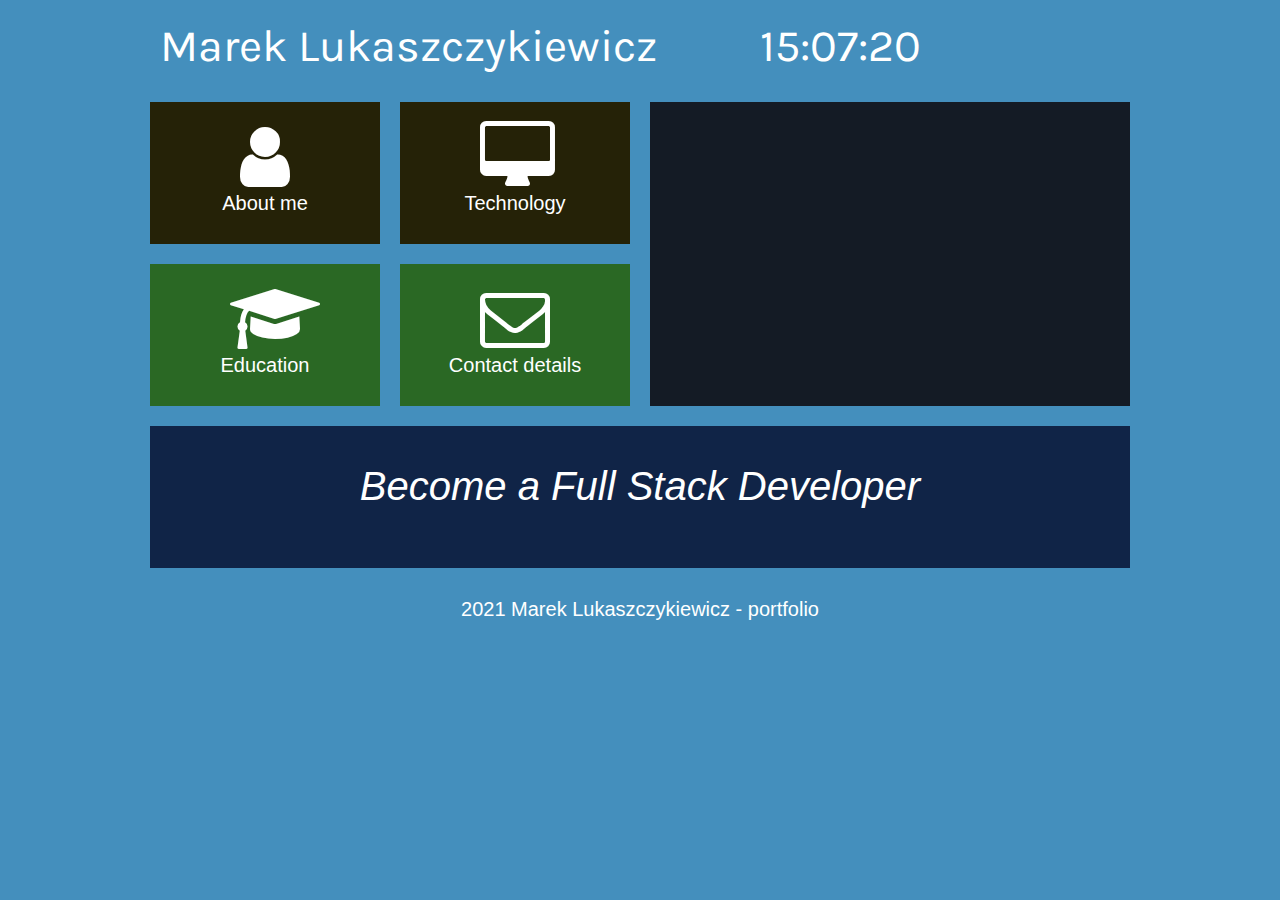
<file: index.html>
<!DOCTYPE HTML>
<html lang="en">
<head>
	<meta charset="utf-8" />
	<meta http-equiv="X-UA-Compatible" content="IE=edge,chrome=1" />
	
	<title>Marek portfolio</title>
	
	<meta name="description" content="My portfolio:CSS, HTML, JavaScript" />
	<meta name="keywords" content="salt, portfolio, css, html, javscript" />
	
	<link rel="stylesheet" href="style.css" type="text/css"/>
	<link rel="stylesheet" href="css/fontello.css" type="text/css"/>
	
	<link rel="preconnect" href="https://fonts.gstatic.com">
	<link href="https://fonts.googleapis.com/css2?family=Karla:ital,wght@1,300&display=swap" rel="stylesheet">
	
	<script src="time.js"></script>
	
		
</head>

<body onload="count();">
	
	<div id="container">
	
		<div class="rectangle">
				<div id="logo"><a href="index.html" class="tilelinkhtml5">Marek Lukaszczykiewicz</a></div>
				<div id="clock"></div>
				<div style="clear: both;"></div>
		</div>
		
		<div class="square">
				<div class="tile1">
				<a href="me.html" class="tilelink"><i class="icon-user"></i><br /> About me</a>
		</div>
			<a href="technology.html" class="tilelinkhtml5">
					<div class="tile1">
					<i class="icon-desktop"></i><br />Technology
					</div>
		</a>
		
		
		<div style="clear:both;"></div>
			
			<div class="tile2">
					<a href="education.html" class="tilelink"><i class="icon-graduation-cap"></i><br />Education</a>
			</div>
			<div class="tile3">
					<a href="contact.html" class="tilelink"><i class="icon-mail"></i><br />Contact details</a>
			</div>
			<div style="clear:both;"></div>
			
			<div class="tile4">
					<i>Become a Full Stack Developer</i>
			</div>
			
		</div>
		<div class="square">
				<div class="tile5">
								
		</div>
			
			<div style="clear:both;"></div>
		</div>
		<div style="clear: both;"></div>
		
		<div class="rectangle">2021 Marek Lukaszczykiewicz - portfolio</div>
	
	</div>
	
</body>
</html>
</file>
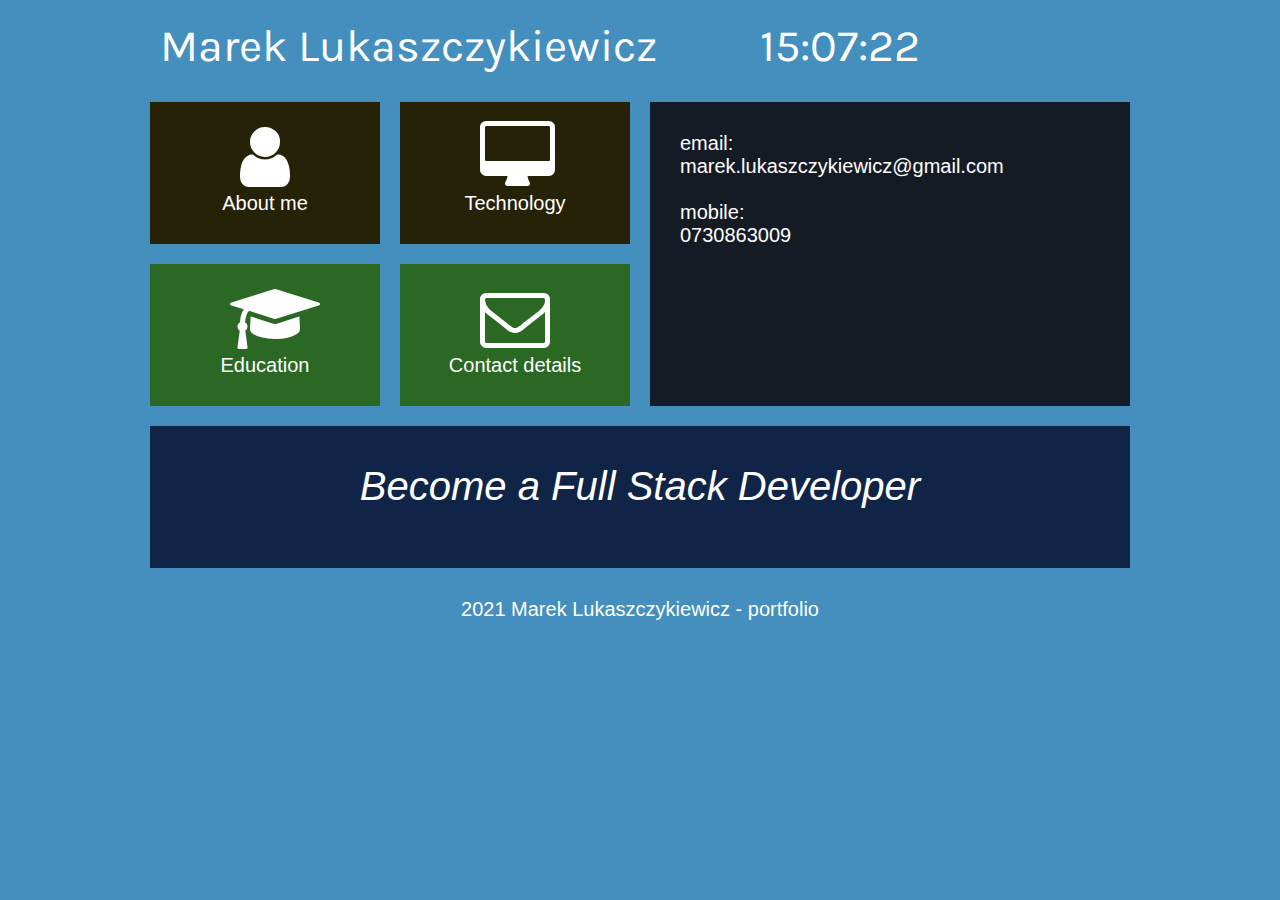
<file: contact.html>
<!DOCTYPE HTML>
<html lang="en">
<head>
	<meta charset="utf-8" />
	<meta http-equiv="X-UA-Compatible" content="IE=edge,chrome=1" />
	
	<title>Marek portfolio</title>
	
	<meta name="description" content="My portfolio:CSS, HTML, JavaScript" />
	<meta name="keywords" content="salt, portfolio, css, html, javscript" />
	
	<link rel="stylesheet" href="style.css" type="text/css"/>
	<link rel="stylesheet" href="css/fontello.css" type="text/css"/>
	
	<link rel="preconnect" href="https://fonts.gstatic.com">
	<link href="https://fonts.googleapis.com/css2?family=Karla:ital,wght@1,300&display=swap" rel="stylesheet">
	
	<script src="time.js"></script>
		
</head>

<body onload="count();">
	
	<div id="container">
	
		<div class="rectangle">
				<div id="logo"><a href="index.html" class="tilelinkhtml5">Marek Lukaszczykiewicz</a></div>
				<div id="clock"></div>
				<div style="clear: both;"></div>
		</div>
		
		<div class="square">
				<div class="tile1">
				<a href="me.html" class="tilelink"><i class="icon-user"></i><br /> About me</a>
		</div>
			<a href="technology.html" class="tilelinkhtml5">
					<div class="tile1">
					<i class="icon-desktop"></i><br />Technology
					</div>
		</a>
		
		
		<div style="clear:both;"></div>
			
			<div class="tile2">
					<a href="education.html" class="tilelink"><i class="icon-graduation-cap"></i><br />Education</a>
			</div>
			<div class="tile3">
					<a href="contact.html" class="tilelink"><i class="icon-mail"></i><br />Contact details</a>
			</div>
			<div style="clear:both;"></div>
			
			<div class="tile4">
					<i>Become a Full Stack Developer</i>
			</div>
			
		</div>
		<div class="square">
				<div class="tile5">
				email: <br />marek.lukaszczykiewicz@gmail.com<br /><br />
				mobile: <br />0730863009				
		</div>
			
			<div style="clear:both;"></div>
		</div>
		<div style="clear: both;"></div>
		
		<div class="rectangle">2021 Marek Lukaszczykiewicz - portfolio</div>
	
	</div>
	
</body>
</html>
</file>
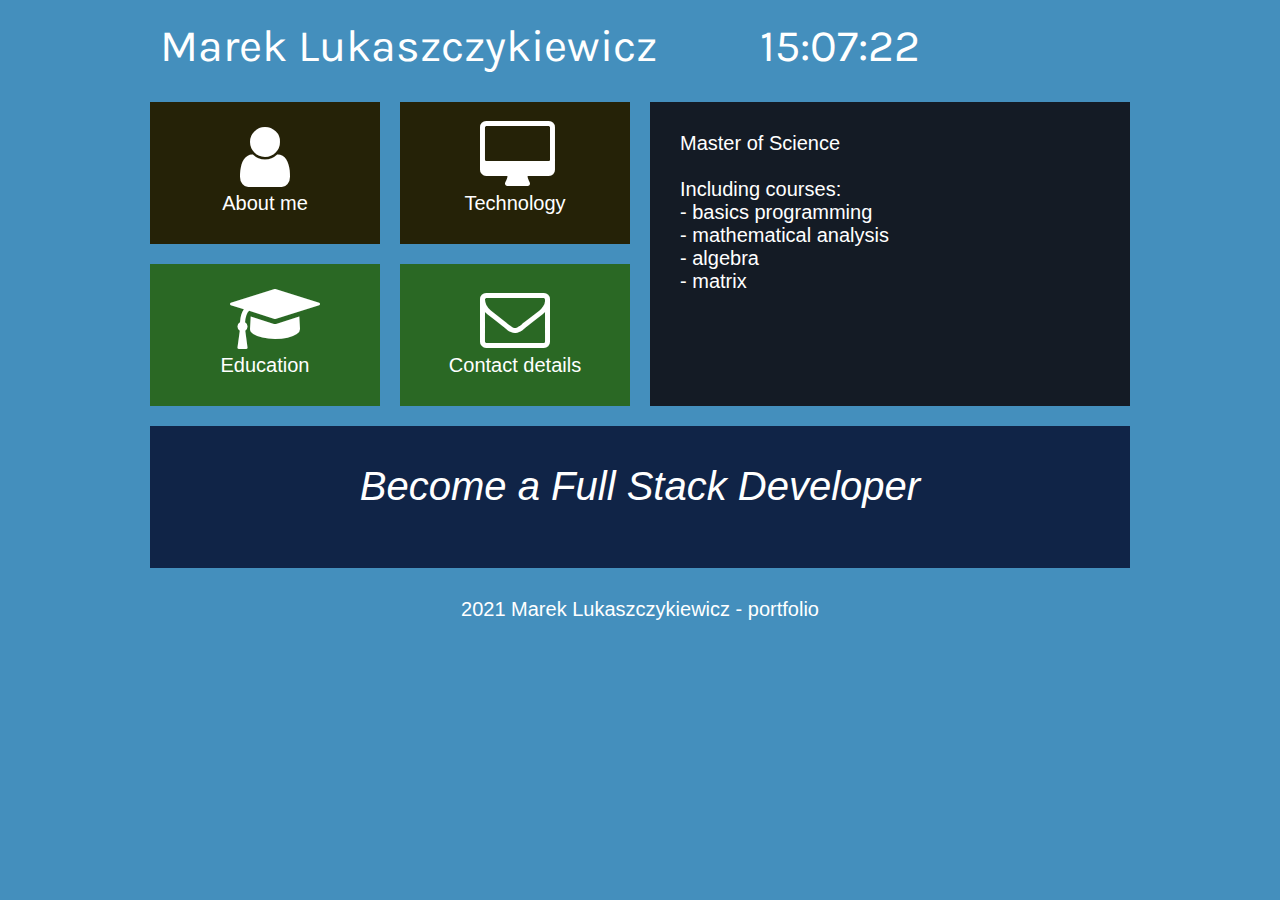
<file: education.html>
<!DOCTYPE HTML>
<html lang="en">
<head>
	<meta charset="utf-8" />
	<meta http-equiv="X-UA-Compatible" content="IE=edge,chrome=1" />
	
	<title>Marek portfolio</title>
	
	<meta name="description" content="My portfolio:CSS, HTML, JavaScript" />
	<meta name="keywords" content="salt, portfolio, css, html, javscript" />
	
	<link rel="stylesheet" href="style.css" type="text/css"/>
	<link rel="stylesheet" href="css/fontello.css" type="text/css"/>
	
	<link rel="preconnect" href="https://fonts.gstatic.com">
	<link href="https://fonts.googleapis.com/css2?family=Karla:ital,wght@1,300&display=swap" rel="stylesheet">
	
	<script src="time.js"></script>
		
</head>

<body onload="count();">
	
	<div id="container">
	
		<div class="rectangle">
				<div id="logo"><a href="index.html" class="tilelinkhtml5">Marek Lukaszczykiewicz</a></div>
				<div id="clock"></div>
				<div style="clear: both;"></div>
		</div>
		
		<div class="square">
				<div class="tile1">
				<a href="me.html" class="tilelink"><i class="icon-user"></i><br /> About me</a>
		</div>
			<a href="technology.html" class="tilelinkhtml5">
					<div class="tile1">
					<i class="icon-desktop"></i><br />Technology
					</div>
		</a>
		
		
		<div style="clear:both;"></div>
			
			<div class="tile2">
					<a href="education.html" class="tilelink"><i class="icon-graduation-cap"></i><br />Education</a>
			</div>
			<div class="tile3">
					<a href="contact.html" class="tilelink"><i class="icon-mail"></i><br />Contact details</a>
			</div>
			<div style="clear:both;"></div>
			
			<div class="tile4">
					<i>Become a Full Stack Developer</i>
			</div>
			
		</div>
		<div class="square">
				<div class="tile5">
				Master of Science
				<br />	<br />
				Including courses:	<br />
				- basics programming<br />
				- mathematical analysis	<br />
				- algebra	<br />
				- matrix	<br />
				
				<br />
				
								
		</div>
			
			<div style="clear:both;"></div>
		</div>
		<div style="clear: both;"></div>
		
		<div class="rectangle">2021 Marek Lukaszczykiewicz - portfolio</div>
	
	</div>
	
</body>
</html>
</file>
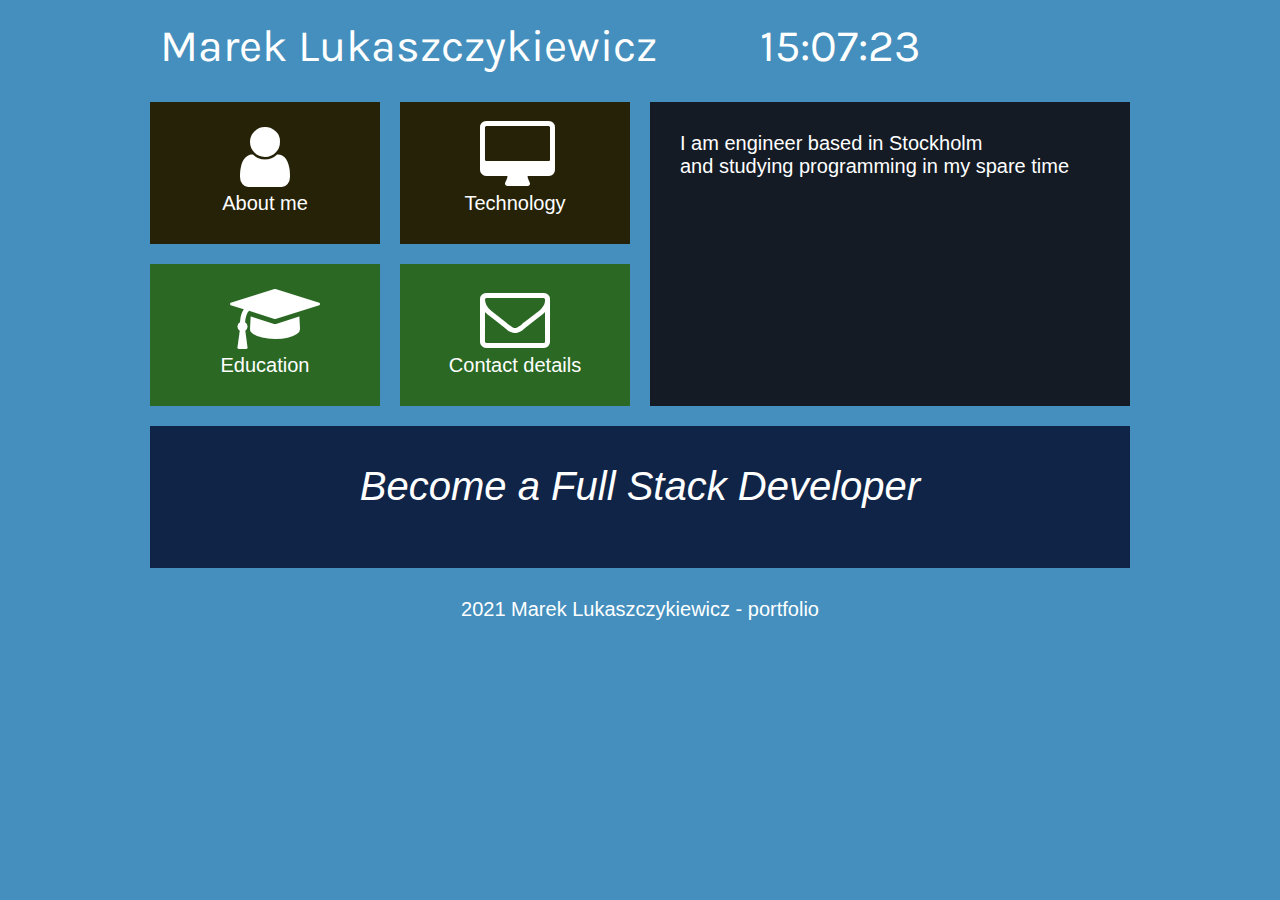
<file: me.html>
<!DOCTYPE HTML>
<html lang="en">
<head>
	<meta charset="utf-8" />
	<meta http-equiv="X-UA-Compatible" content="IE=edge,chrome=1" />
	
	<title>Marek portfolio</title>
	
	<meta name="description" content="My portfolio:CSS, HTML, JavaScript" />
	<meta name="keywords" content="salt, portfolio, css, html, javscript" />
	
	<link rel="stylesheet" href="style.css" type="text/css"/>
	<link rel="stylesheet" href="css/fontello.css" type="text/css"/>
	
	<link rel="preconnect" href="https://fonts.gstatic.com">
	<link href="https://fonts.googleapis.com/css2?family=Karla:ital,wght@1,300&display=swap" rel="stylesheet">
	
	<script src="time.js"></script>
		
</head>

<body onload="count();">
	
	<div id="container">
	
		<div class="rectangle">
				<div id="logo"><a href="index.html" class="tilelinkhtml5">Marek Lukaszczykiewicz</a></div>
				<div id="clock"></div>
				<div style="clear: both;"></div>
		</div>
		
		<div class="square">
				<div class="tile1">
				<a href="me.html" class="tilelink"><i class="icon-user"></i><br /> About me</a>
		</div>
			<a href="technology.html" class="tilelinkhtml5">
					<div class="tile1">
					<i class="icon-desktop"></i><br />Technology
					</div>
		</a>
		
		
		<div style="clear:both;"></div>
			
			<div class="tile2">
					<a href="education.html" class="tilelink"><i class="icon-graduation-cap"></i><br />Education</a>
			</div>
			<div class="tile3">
					<a href="contact.html" class="tilelink"><i class="icon-mail"></i><br />Contact details</a>
			</div>
			<div style="clear:both;"></div>
			
			<div class="tile4">
					<i>Become a Full Stack Developer</i>
			</div>
			
		</div>
		<div class="square">
				<div class="tile5">
				I am engineer based in Stockholm <br />and studying programming in my spare time
								
		</div>
			
			<div style="clear:both;"></div>
		</div>
		<div style="clear: both;"></div>
		
		<div class="rectangle">2021 Marek Lukaszczykiewicz - portfolio</div>
	
	</div>
	
</body>
</html>
</file>
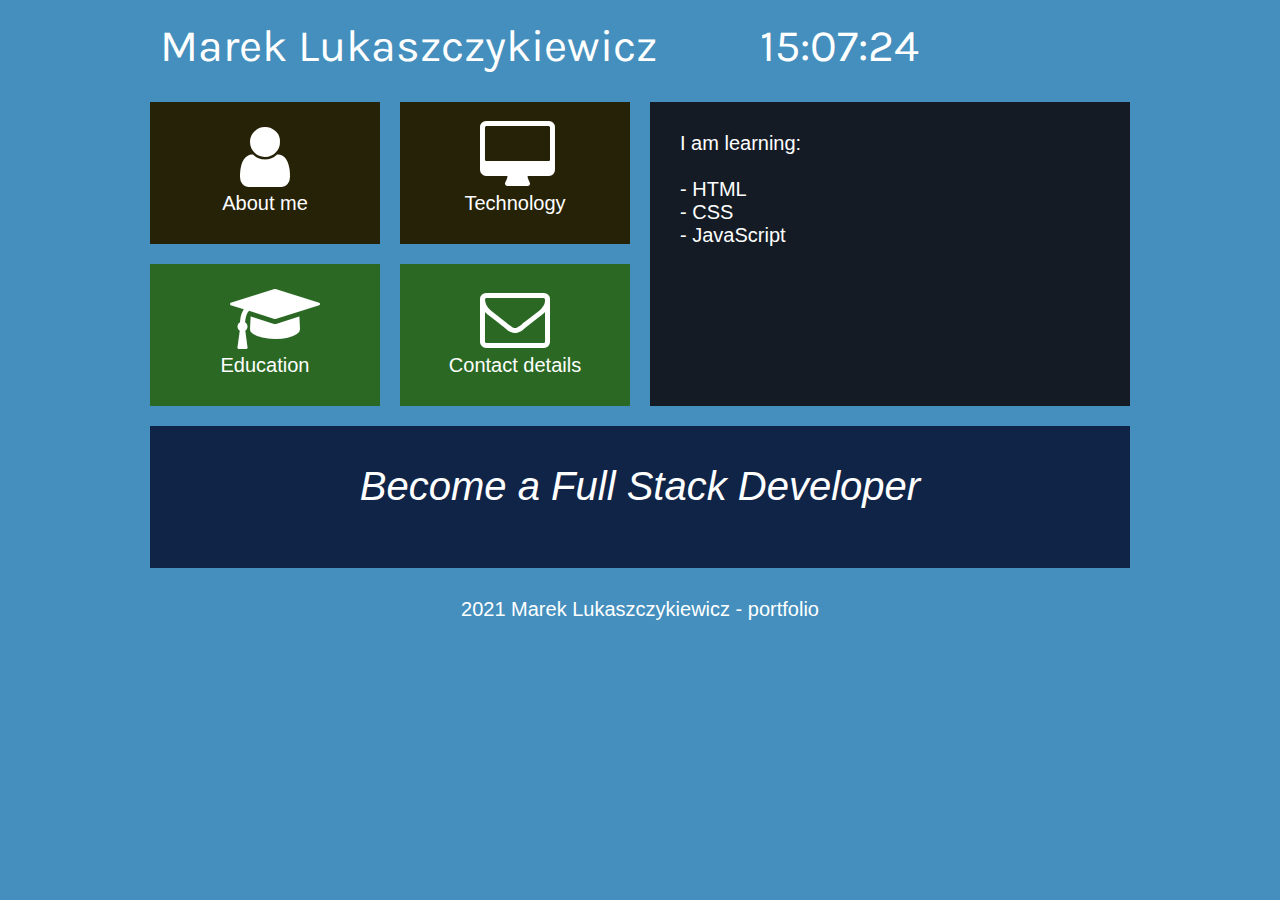
<file: technology.html>
<!DOCTYPE HTML>
<html lang="en">
<head>
	<meta charset="utf-8" />
	<meta http-equiv="X-UA-Compatible" content="IE=edge,chrome=1" />
	
	<title>Marek portfolio</title>
	
	<meta name="description" content="My portfolio:CSS, HTML, JavaScript" />
	<meta name="keywords" content="salt, portfolio, css, html, javscript" />
	
	<link rel="stylesheet" href="style.css" type="text/css"/>
	<link rel="stylesheet" href="css/fontello.css" type="text/css"/>
	
	<link rel="preconnect" href="https://fonts.gstatic.com">
	<link href="https://fonts.googleapis.com/css2?family=Karla:ital,wght@1,300&display=swap" rel="stylesheet">
	
	<script src="time.js"></script>
		
</head>

<body onload="count();">
	
	<div id="container">
	
		<div class="rectangle">
				<div id="logo"><a href="index.html" class="tilelinkhtml5">Marek Lukaszczykiewicz</a></div>
				<div id="clock"></div>
				<div style="clear: both;"></div>
		</div>
		
		<div class="square">
				<div class="tile1">
				<a href="me.html" class="tilelink"><i class="icon-user"></i><br /> About me</a>
		</div>
			<a href="technology.html" class="tilelinkhtml5">
					<div class="tile1">
					<i class="icon-desktop"></i><br />Technology
					</div>
		</a>
		
		
		<div style="clear:both;"></div>
			
			<div class="tile2">
					<a href="education.html" class="tilelink"><i class="icon-graduation-cap"></i><br />Education</a>
			</div>
			<div class="tile3">
					<a href="contact.html" class="tilelink"><i class="icon-mail"></i><br />Contact details</a>
			</div>
			<div style="clear:both;"></div>
			
			<div class="tile4">
					<i>Become a Full Stack Developer</i>
			</div>
			
		</div>
		<div class="square">
				<div class="tile5">
				I am learning:<br /><br />
				- HTML<br />
				- CSS<br />
				- JavaScript<br />
								
		</div>
			
			<div style="clear:both;"></div>
		</div>
		<div style="clear: both;"></div>
		
		<div class="rectangle">2021 Marek Lukaszczykiewicz - portfolio</div>
	
	</div>
	
</body>
</html>
</file>
<file: style.css>
body
{
	background-color: #448FBD;
	color: #ffffff;
	font-family: 'Lato', sans-serif;
	font-size: 20px;
}
#container
{
	width: 1000px;
	margin-left: auto;
	margin-right: auto;
}
.rectangle
{
	width: 960px;
	margin: 20px;
	text-align: center;
}
.square
{
	width: 50%;
	float: left;
}
#logo
{
	float: left;
	font-family: 'Karla', sans-serif;
	font-size: 45px;
	width: 600px;
	text-align: left;
}
#clock
{
	float: left;
	font-family: 'Karla', sans-serif;
	font-size: 45px;
	text-align: left;
}
.tile1
{
	margin: 10px;
	width: 230px;
	height: 142px;
	background-color: #252207;
	float: left;
	text-align: center;
}
.tile1:hover
{
	background-color: #1A1805;
}
.tile2
{
	margin: 10px;
	width: 230px;
	height: 142px;
	background-color: #2A6824;
	float: left;
	text-align: center;
}
.tile2:hover
{
	background-color: #195713;
}
.tile3
{
	margin: 10px;
	width: 230px;
	height: 142px;
	background-color: #2A6824;
	float: left;
	text-align: center;
}
.tile3:hover
{
	background-color: #195713;
}
.tile4
{
	margin: 10px;
	width: 920px;
	height: 82px;
	background-color: #102447;
	text-align: center;
	font-size: 40px;
	padding: 30px;
	line-height: 150%;
}
.tile5
{
	margin: 10px;
	width: 420px;
	height: 244px;
	background-color: #141B25;
	text-align: justify;
	padding: 30px;
}
a.tilelink
{
	color: #ffffff;
	text-decoration: none;
	display: block;
	width: 230px;
	height: 142px;
}
a.tilelinkhtml5
{
	color: #ffffff;
	text-decoration: none;
}
</file>
<file: css/fontello.css>
@font-face {
  font-family: 'fontello';
  src: url('../font/fontello.eot?41937989');
  src: url('../font/fontello.eot?41937989#iefix') format('embedded-opentype'),
       url('../font/fontello.woff2?41937989') format('woff2'),
       url('../font/fontello.woff?41937989') format('woff'),
       url('../font/fontello.ttf?41937989') format('truetype'),
       url('../font/fontello.svg?41937989#fontello') format('svg');
  font-weight: normal;
  font-style: normal;
}
/* Chrome hack: SVG is rendered more smooth in Windozze. 100% magic, uncomment if you need it. */
/* Note, that will break hinting! In other OS-es font will be not as sharp as it could be */
/*
@media screen and (-webkit-min-device-pixel-ratio:0) {
  @font-face {
    font-family: 'fontello';
    src: url('../font/fontello.svg?41937989#fontello') format('svg');
  }
}
*/
 
 [class^="icon-"]:before, [class*=" icon-"]:before {
  font-family: "fontello";
  font-style: normal;
  font-weight: normal;
  speak: never;
 
  display: inline-block;
  text-decoration: inherit;
  width: 1em;
  margin-right: .2em;
  text-align: center;
  /* opacity: .8; */
 
  /* For safety - reset parent styles, that can break glyph codes*/
  font-variant: normal;
  text-transform: none;
 
  /* fix buttons height, for twitter bootstrap */
  line-height: 1em;
 
  /* Animation center compensation - margins should be symmetric */
  /* remove if not needed */
  margin-left: .2em;
 
  /* you can be more comfortable with increased icons size */
  /* font-size: 120%; */
 
  /* Font smoothing. That was taken from TWBS */
  -webkit-font-smoothing: antialiased;
  -moz-osx-font-smoothing: grayscale;
 
  /* Uncomment for 3D effect */
  /* text-shadow: 1px 1px 1px rgba(127, 127, 127, 0.3); */
}
 
.icon-star:before { content: '\e800'; font-size: 70px; margin-top: 20px} /* '' */
.icon-user:before { content: '\e801'; font-size: 70px; margin-top: 20px} /* '' */
.icon-mail:before { content: '\e802'; font-size: 70px; margin-top: 20px} /* '' */
.icon-mail-alt:before { content: '\f0e0'; font-size: 30px; margin-top: 20px} /* '' */
.icon-desktop:before { content: '\f108'; font-size: 70px; margin-top: 20px} /* '' */
.icon-graduation-cap:before { content: '\f19d'; font-size: 70px; margin-top: 20px} /* '' */
</file>
